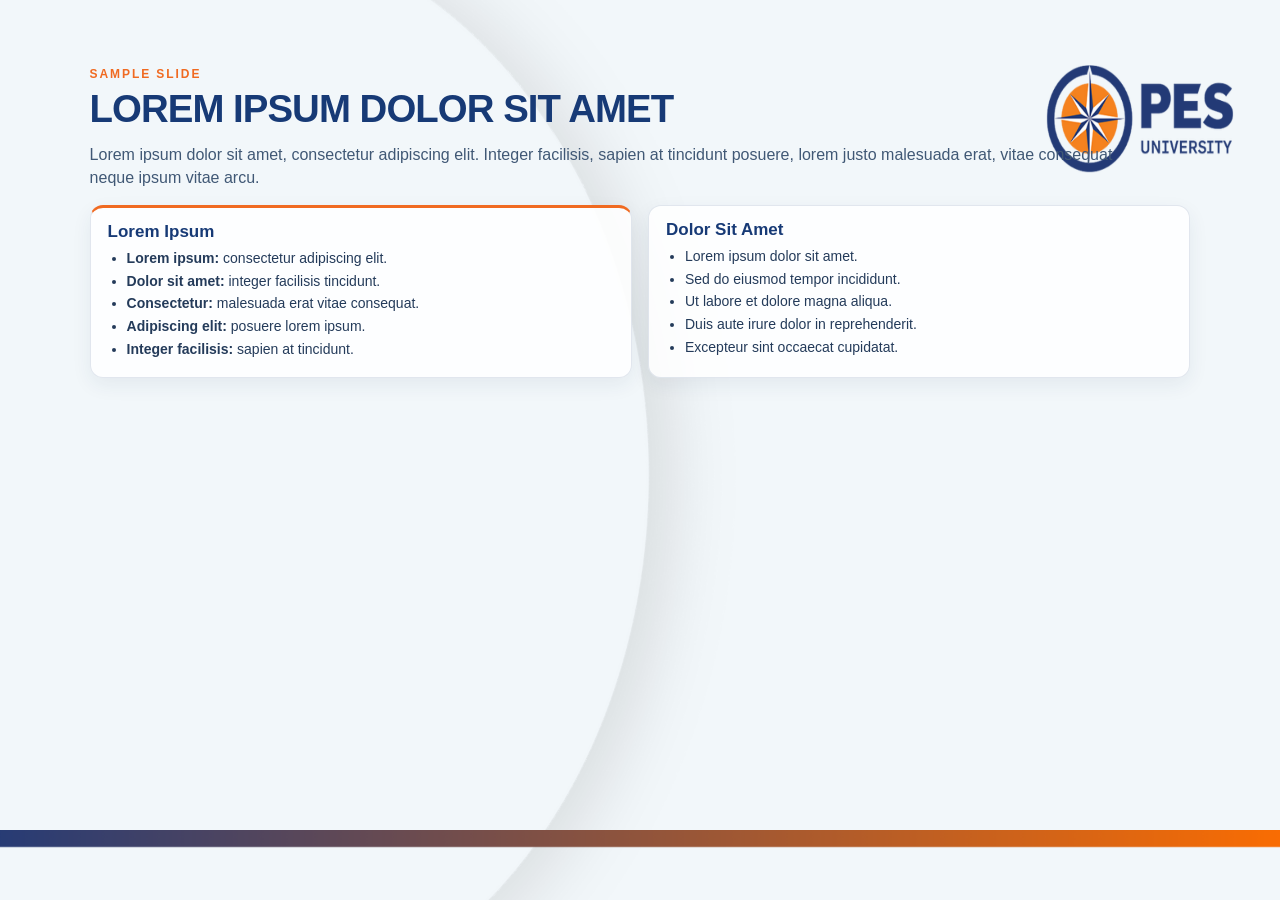
<file: agents/coi/Team 142 Phase 3 Review 1.html>
<!DOCTYPE html>
<html lang="en">
<head>
<meta charset="UTF-8">
<meta name="viewport" content="width=device-width,initial-scale=1.0">
<title>Lorem Ipsum — Sample Slide</title>
<style>
*{box-sizing:border-box}
html,body{margin:0;width:100%;height:100%;overflow:hidden}
body{font-family:Helvetica,Arial,sans-serif;color:#243b5a;background:#f2f7fa}

.slide{
  position:relative;
  width:100vw;
  height:100vh;
  min-height:560px;
  overflow:hidden;
}

.bg{
  position:absolute;
  inset:0;
  width:100%;
  height:100%;
  object-fit:fill;
  z-index:0;
}

.content{
  position:absolute;
  inset:0;
  padding:5.2% 7% 7%;
  z-index:2;
}

.kicker{
  font-size:12px;
  font-weight:700;
  letter-spacing:.16em;
  color:#f06a21;
  margin-bottom:8px;
}

.heading{
  margin:0 0 15px;
  color:#173a76;
  font-size:clamp(30px,3vw,50px);
  line-height:1.05;
  font-weight:700;
  letter-spacing:-.025em;
}

.intro{
  max-width:94%;
  font-size:clamp(16px,1.15vw,21px);
  line-height:1.42;
  margin:0 0 16px;
  color:#405875;
}

.grid{
  display:grid;
  grid-template-columns:1fr 1fr;
  gap:16px;
  width:100%;
}

.panel{
  background:rgba(255,255,255,.86);
  border:1px solid rgba(23,58,118,.12);
  border-radius:13px;
  padding:14px 17px;
  box-shadow:0 7px 20px rgba(30,50,80,.07);
}

.panel h2{
  font-size:17px;
  line-height:1.15;
  margin:0 0 7px;
  color:#173a76;
  font-weight:600;
}

.panel ul{
  margin:0;
  padding-left:19px;
  font-size:14px;
  line-height:1.34;
}

.panel li{margin:4px 0}

.accent{border-top:3px solid #f06a21}

@media(max-width:800px){
  .grid{grid-template-columns:1fr}
  .content{padding:6% 6% 9%}
}
</style>
</head>

<body>
<section class="slide">
  <img class="bg" src="[data-uri]" alt="PES University presentation background">

  <main class="content">
    <div class="kicker">SAMPLE SLIDE</div>

    <h1 class="heading">LOREM IPSUM DOLOR SIT AMET</h1>

    <p class="intro">
      Lorem ipsum dolor sit amet, consectetur adipiscing elit.
      Integer facilisis, sapien at tincidunt posuere, lorem justo
      malesuada erat, vitae consequat neque ipsum vitae arcu.
    </p>

    <div class="grid">
      <section class="panel accent">
        <h2>Lorem Ipsum</h2>
        <ul>
          <li><strong>Lorem ipsum:</strong> consectetur adipiscing elit.</li>
          <li><strong>Dolor sit amet:</strong> integer facilisis tincidunt.</li>
          <li><strong>Consectetur:</strong> malesuada erat vitae consequat.</li>
          <li><strong>Adipiscing elit:</strong> posuere lorem ipsum.</li>
          <li><strong>Integer facilisis:</strong> sapien at tincidunt.</li>
        </ul>
      </section>

      <section class="panel">
        <h2>Dolor Sit Amet</h2>
        <ul>
          <li>Lorem ipsum dolor sit amet.</li>
          <li>Sed do eiusmod tempor incididunt.</li>
          <li>Ut labore et dolore magna aliqua.</li>
          <li>Duis aute irure dolor in reprehenderit.</li>
          <li>Excepteur sint occaecat cupidatat.</li>
        </ul>
      </section>
    </div>
  </main>
</section>
</body>
</html>
</file>
